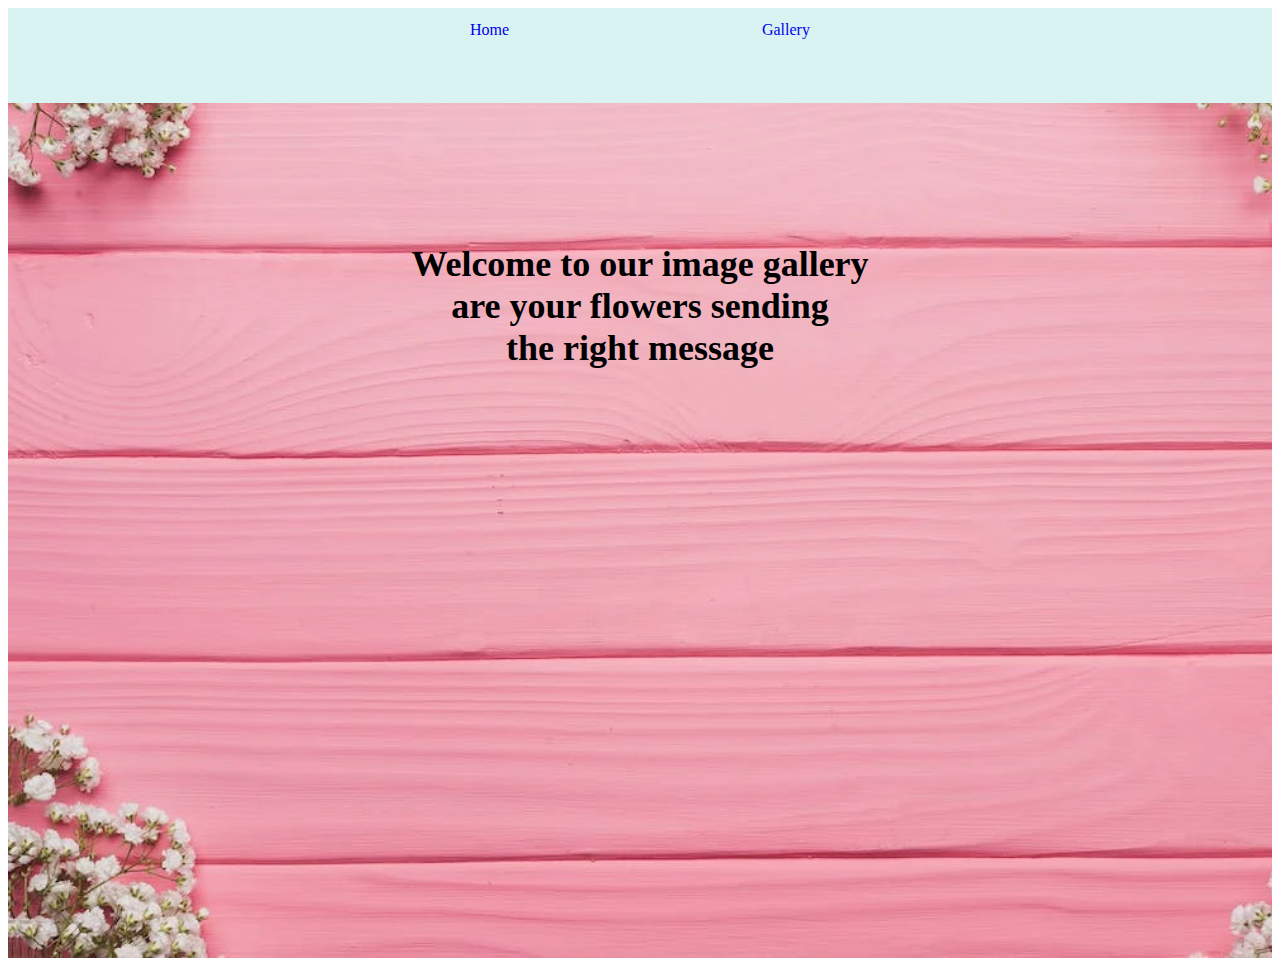
<file: index.html>
<!DOCTYPE html>
<html lang="en">
<head>
    <meta charset="UTF-8">
    <meta name="viewport" content="width=device-width, initial-scale=1.0">
    <title>Document</title>
    <link rel="stylesheet" href="style.css">
</head>
<body>
    <div id="landing">
    <div id="navbar">
        <a class="active" href="index.html">Home</a>
        <a class="active" href="gallery.html">Gallery</a>
    </div>
    <div id="landingpage">
        <h2>Welcome to our image gallery <br>
        are your flowers sending <br>
        the right message</h2>
    </div>
    </div>
    <script src="script.js"></script>
    
</body>
</html>
</file>
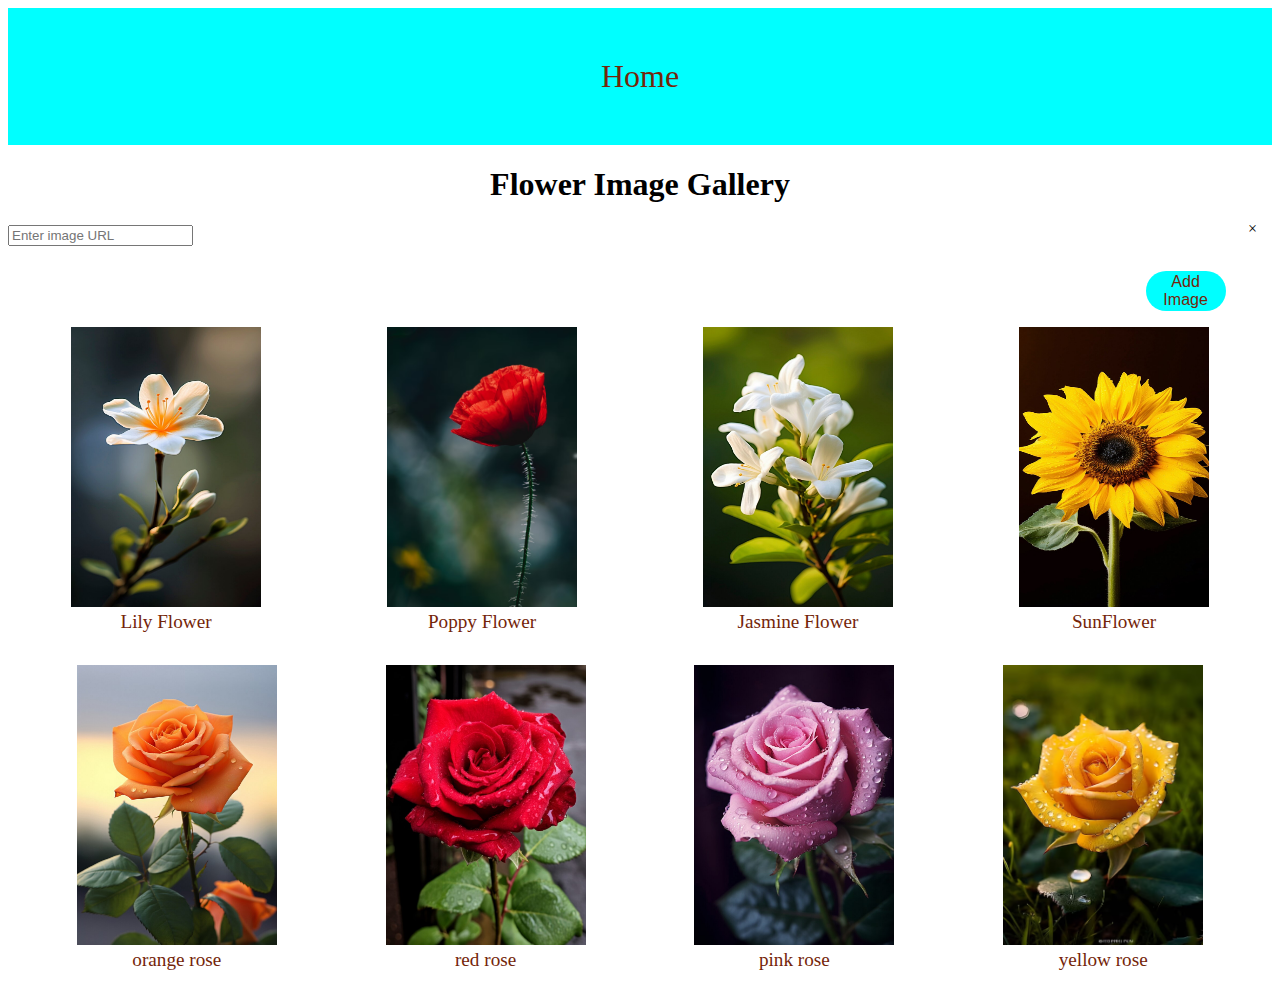
<file: gallery.html>
<!DOCTYPE html>
<html lang="en">
<head>
    <meta charset="UTF-8">
    <meta name="viewport" content="width=device-width, initial-scale=1.0">
    <title>Document</title>
    <link rel="stylesheet" href="style.css">
    <link rel="stylesheet" href="style.css">
</head>
<body>
    <div id="homepage">
        <a id="text" href="index.html">Home</a>
    </div>
    <h1>Flower Image Gallery</h1>
    <!-- <button>Add Image</button> -->
    <input type="text" id="imageURL" placeholder="Enter image URL">
    <button onclick="addImage()">Add Image</button>
    <div id="gallery">
        


    </div>
    <div>
        <div class="images">
            <figure>
            <img src="media/lily.jpg" alt="Lily Flower" class="image">
            <figcaption>Lily Flower</figcaption>
            </figure>
            <figure>
            <img src="media/poppy.avif" alt="poppy flower" class="image">
            <figcaption>Poppy Flower</figcaption>
            </figure>
            <figure>
            <img src="media/Jasmine.jpg" alt="Jasmine Flower" class="image">
            <figcaption>Jasmine Flower</figcaption>
            </figure>
            <figure>
            <img src="media/sunflower.jpg" alt="Sunflower" class="image">
            <figcaption>SunFlower</figcaption>
            </figure>
    

            
             
            </div>
            <div id="roses"> 
                <figure>
                <img src="media/rose1.png" alt="orange rose" onclick="enlargeImg()" id="img1">
                <figcaption>orange rose</figcaption>
             </figure>
             <figure>
                 <img src="media/rose2.png" alt="red rose" class="flower" onclick="enlargeImg1()" id="img2">
                 <figcaption>red rose</figcaption>
             </figure>
             <figure>
                 <img src="media/rose3.png" alt="pink rose" onclick="enlargeImg()" id="img3">
                 <figcaption>pink rose</figcaption>
                 </figure>
                 <figure>
                 <img src="media/rose5.png" alt="yellow rose" onclick="enlargeImg()"id="img4">
                 <figcaption>yellow rose</figcaption>
                 </figure>
                </div>
                <span onclick="this.parentElement.style.display = 'none'"class = "close">&times;</span>
   
        <script src="script.js"></script>
    </div>
</body>
</html>
</file>
<file: style.css>
#landingpage{
    font-size: x-large;
    text-align: center;
    background-size: cover;
    height: 100px;
    background-repeat: no-repeat;
}
h2{
    margin-top: 140px;
    
}
h1{
    text-align: center;
}
#landing{
    background-image: url(media/pink.webp);
    background-size: cover;
    height: 950px;
    background-repeat: no-repeat;
}

#navbar{
    justify-content: center;
    display: flex;
    gap: 20%;
    list-style-type: none;
    background-color: rgb(217, 243, 243);
    height: 10%;

}
.delete-btn {
    position: absolute;
    top: 5px;
    right: 5px;
  }


#navbar a{
 text-decoration: none;;
 margin-top: 1%;


}
.h2{
    font-size: xx-large;
    
}
#homepage{
    text-align: center;
    background-color:aqua;
    padding: 50px;

}
#text{
    text-decoration: none;
    color:rgb(116, 37, 9);
    font-size: xx-large;
    
}
a:hover{
    background-color: rgb(221, 188, 188);
}

button{
    
    color:rgb(116, 37, 9);
    background-color: aqua;
    border-radius: 50px;
    height: 40px;
    width: 80px;
    margin-left: 90%;
    font-size: medium;
    margin-top: 2%;
    border: none;
    
    
}
button:hover {
    background: rgb(212, 196, 196);
  }
  

  .images{
    display: flex;
    justify-content: space-around;
    gap: 12; 
}
.image{
    width:190px ;
}
img{
    width: 10px;
    height: 280px;
    transition: transorm 4.25s ease;
    cursor: zoom-in;
}
img:active{
    -webkit-transition: scale(2);
    transform: scale(2);
    cursor: -webkit-zoom-out;
}

figcaption{
    font-size: larger;
    color: rgb(116, 37, 9);
    text-align: center;
}


#roses{
    display: flex;
    justify-content: space-evenly;
    gap: 12;
   
}
img{
    width: 200px;
    transition: transform 5.25s ease;
    cursor: -webkit-zoom-in;
}
img:active{
    -webkit-transition: scale(2);
    transform: scale(2);
    cursor: -webkit-zoom-out;
}

.close{
position: absolute;
right:9px;
top: 210px;
padding: 10px 14px 10px 14px
}
.close:hover{
    background-color: rgb(170, 219, 219);
    color: rgb(58, 53, 53);
}
figcaption{
    text-align: center;
    color: rgb(116, 37, 9);
}
.flower{
    height: 280px;
}

@media only screen and (max-width:768px){
    body{
     width: 74% ;
     white-space: 0px;
    
    }
    .image{
        width:100px ;
    }
    img{
        width: 100px;
        height: 100px;
        transition: transorm 4.25s ease;
        cursor: zoom-in;
    }
    #roses{
        flex-wrap: wrap; 
    }
    img{
        width: 200px;
        transition: transform 5.25s ease;
        cursor: -webkit-zoom-in;
    }
    img:active{
        -webkit-transition: scale(2);
        transform: scale(2);
        cursor: -webkit-zoom-out;
    }
    .flower{
        height: 110px;
    }
    .images{
        flex-wrap: wrap;
        justify-content: space-around; 
    }
    .image{
        width:190px ;
        height: 100px;
    }
    button{
    
        color:rgb(116, 37, 9);
        background-color: aqua;
        border-radius: 50px;
        height: 40px;
        width: 80px;
        margin-left: 70%;
        font-size: medium;
        margin-top: 2%;
        border: none;
        
        
    }
    button:hover {
        background: rgb(212, 196, 196);
      }
      #landing{
        background-image: url(media/pink.webp);
        background-size: cover;
        height: 515px;
        background-repeat: no-repeat;
    }
    
   
}
</file>
